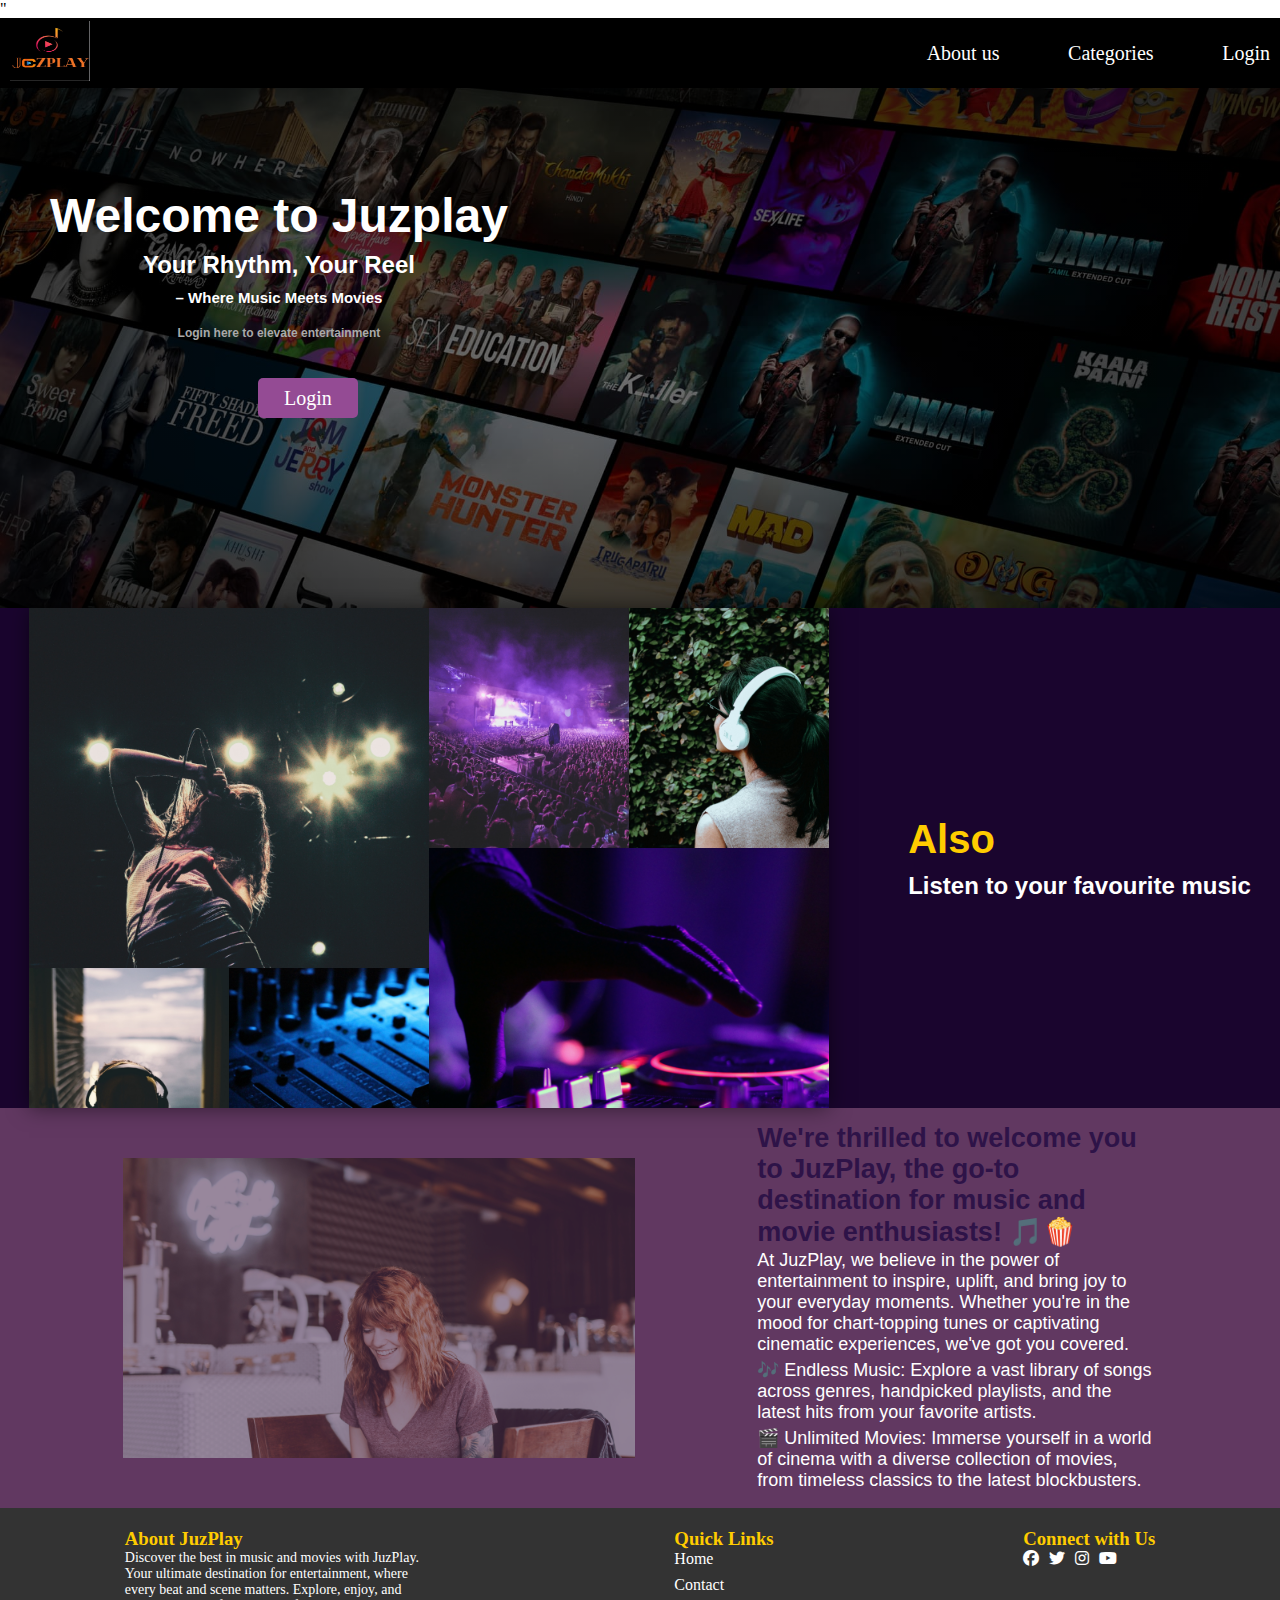
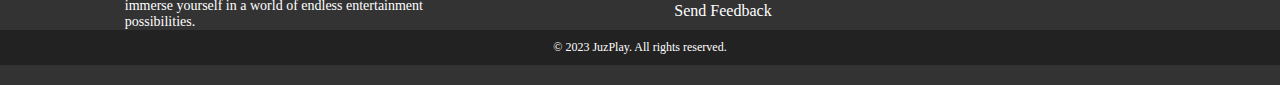
<file: index.html>
<!DOCTYPE html>
<html lang="en">
<head>
    <meta charset="UTF-8">
    <meta name="viewport" content="width=device-width, initial-scale=1.0">
    <title>Document</title>
    <link rel="stylesheet" href="./CSS/p.css">
    <link rel="stylesheet" href="https://cdnjs.cloudflare.com/ajax/libs/font-awesome/6.4.2/css/all.min.css"  />"
</head>
<body>
    <div class="navbar">
    <div class="logo1"><img src="./Images/juzplay.jpg" width="80px" height="60px"></div>
    <!-- <div class="nav1"><a href="#">Home</a>
        <div class="submenu">
        <div class="sub"><a href="#">All</a></div>
        <div class="sub"><a href="../HTML/movies.html"> Movies</a></div>
        <div sub="sub"><a href="../HTML/index.html"> Music</a></div>
     </div> -->
    <!-- </div> -->
    <div class="nav1"><a href="#about">About us</a></div>
    <div class="nav2"><a href="#">Categories</a>
        <div class="submenu">
            <div class="sub"><a href="./HTML/categories.html">All</a></div>
            <div class="sub"><a href="./HTML/movie1.html">Movies</a></div>
            <div sub="sub"><a href="./HTML/music.html">Music</a></div>
         </div>
    </div>
    <div class="nav" style="margin-right: 10px;"> <a href="/HTML/login1.html">Login</a></div>
    </div>
    <div class="bg-img">
    <div class="main-container">
        <div class="main-titles">
            <h1 class="title1">Welcome to Juzplay </h1>
            <h2 class="title2">Your Rhythm, Your Reel </h2>
            <h3 class="title3"> – Where Music Meets Movies</h3>
            <h5 class="loginp">
             Login here to elevate entertainment
            </h5>
        </div>
        <button class="login2">
            <a href="./HTML/login1.html">Login</a>
        </button>
    </div>
    </div>
    <div class=content2>
        <div class="bg-img2">
        </div>
    <div class="music">
        <h1 class="c1">Also</h1>
        <h2 class="music-c2">Listen to your favourite music</h2>

        
        </div>
     </div>   
    </div>
    <div class="about-us" id="about">
        <div class="bg-img3"></div>
        <div class="about-content">
            <h2 class="about-c1">We're thrilled to welcome you to JuzPlay, the go-to destination for music and movie enthusiasts! 🎵🍿</h2>

              <p class="c2">  At JuzPlay, we believe in the power of entertainment to inspire, uplift, and bring joy to your everyday moments.
                 Whether you're in the mood for chart-topping tunes or captivating cinematic experiences, we've got you covered.<p>
                <p class="c2">🎶 Endless Music: Explore a vast library of songs across genres, handpicked playlists, and the latest hits from your favorite artists.</p>
                <p class="c2">🎬 Unlimited Movies: Immerse yourself in a world of cinema with a diverse collection of movies, from timeless classics to the latest blockbusters.</p>
            
        </div>
    </div>
    <!-- <div class="footer">
         <div class="foot-i"> -->
            <!-- <i class="fa-solid fa-phone" style="color: #ffffff;"></i> -->
        <!-- </div> -->
        <!-- <img src="juzplay.jpg" width="100px" height="40%" style="margin-right: 70px;">
        <p>If you want to listen to your favourite music or
            want to chill<br> with some good movies,websiries you are at the right platform...enjoy</p>
        

        <div class="foot-c">
        <a href="#">TEAM</a>
        <a href="#">CONTACT</a>
        <a href="#">TERMS AND CONDITIONS</a>
        </div>
        

    </div> --> 
    <footer class="site-footer">
        <div class="footer-content">
            <div class="footer-section">
                <h3>About JuzPlay</h3>
                <p>Discover the best in music and movies with JuzPlay. Your ultimate destination for entertainment, where every beat and scene matters. Explore, enjoy, and immerse yourself in a world of endless entertainment possibilities.</p>
            </div>
            <div class="footer-section">
                <h3>Quick Links</h3>
                <ul>
                    <li><a href="./index.html">Home</a></li>
                    <li><a href="">Contact</a></li>
                    <li><a href="./HTML/feedback.html">Send Feedback</a></li>
                </ul>
            </div>
            <div class="footer-section">
                <h3>Connect with Us</h3>
                <ul class="social-icons">
                    <li><a href="https://www.facebook.com/" target="_blank"><i class="fab fa-facebook"></i></a></li>
                    <li><a href="https://www.twitter.com/" target="_blank"><i class="fab fa-twitter"></i></a></li>
                    <li><a href="https://www.instagram.com/" target="_blank"><i class="fab fa-instagram"></i></a></li>
                    <li><a href="https://www.youtube.com/" target="_blank"><i class="fab fa-youtube"></i></a></li>
                </ul>
            </div>
        </div>
        <div class="footer-bottom">
            <p>&copy; 2023 JuzPlay. All rights reserved. </p>
        </div>
    </footer>
    
    <script>
           
    </script>
</body>
</html>
</file>
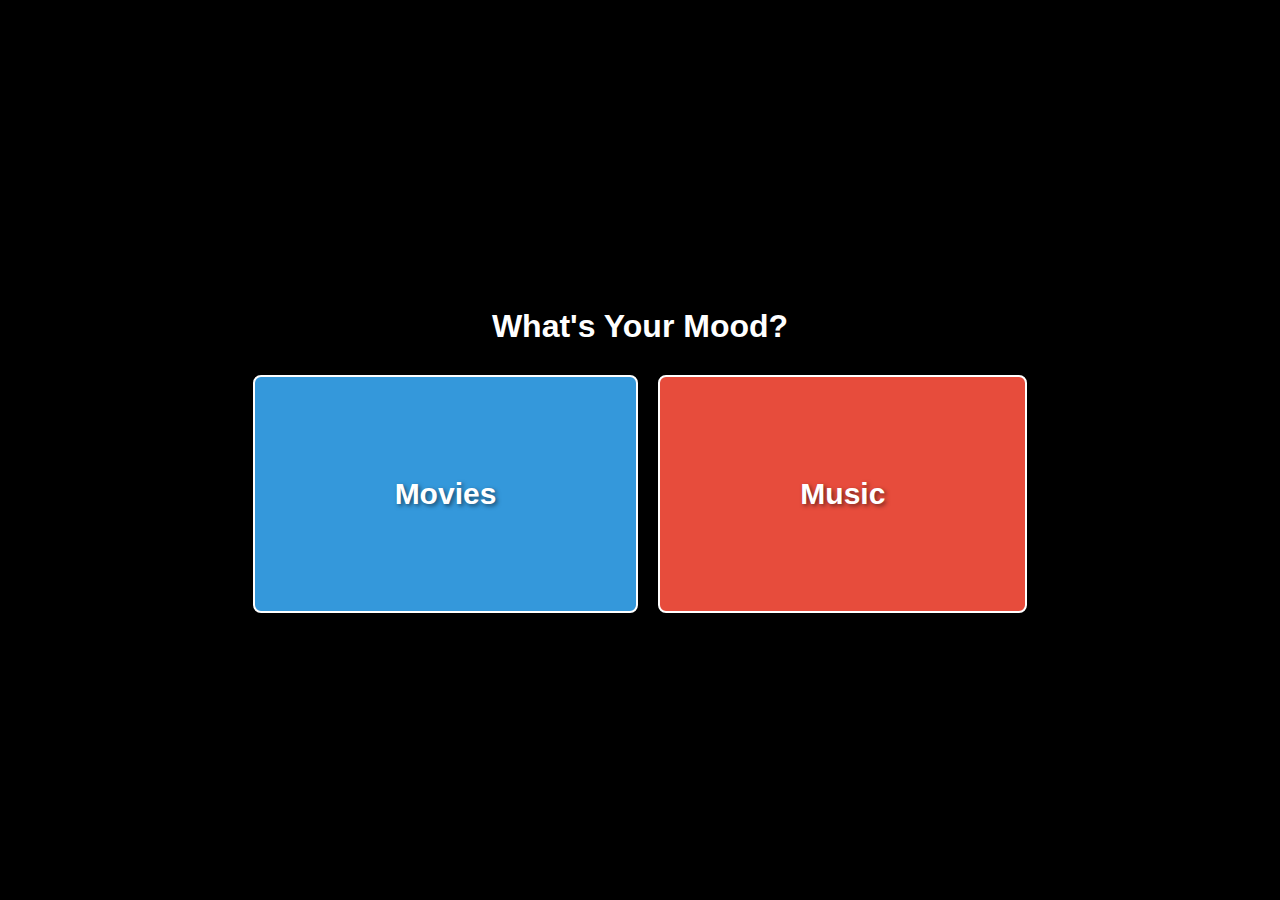
<file: HTML/categories.html>
<!DOCTYPE html>
<html lang="en">
<head>
  <meta charset="UTF-8">
  <title>Movie & Music Selection</title>
  <link rel="stylesheet" href="../CSS/categories.css">
</head>
<body>
  <div class="container">
    <h1>What's Your Mood?</h1>
    <div class="buttons">
      <a href="../HTML/movie1.html" class="button movies">Movies</a>
      <a href="../HTML/music.html" class="button music">Music</a>
    </div>
  </div>

</body>
</html>
</file>
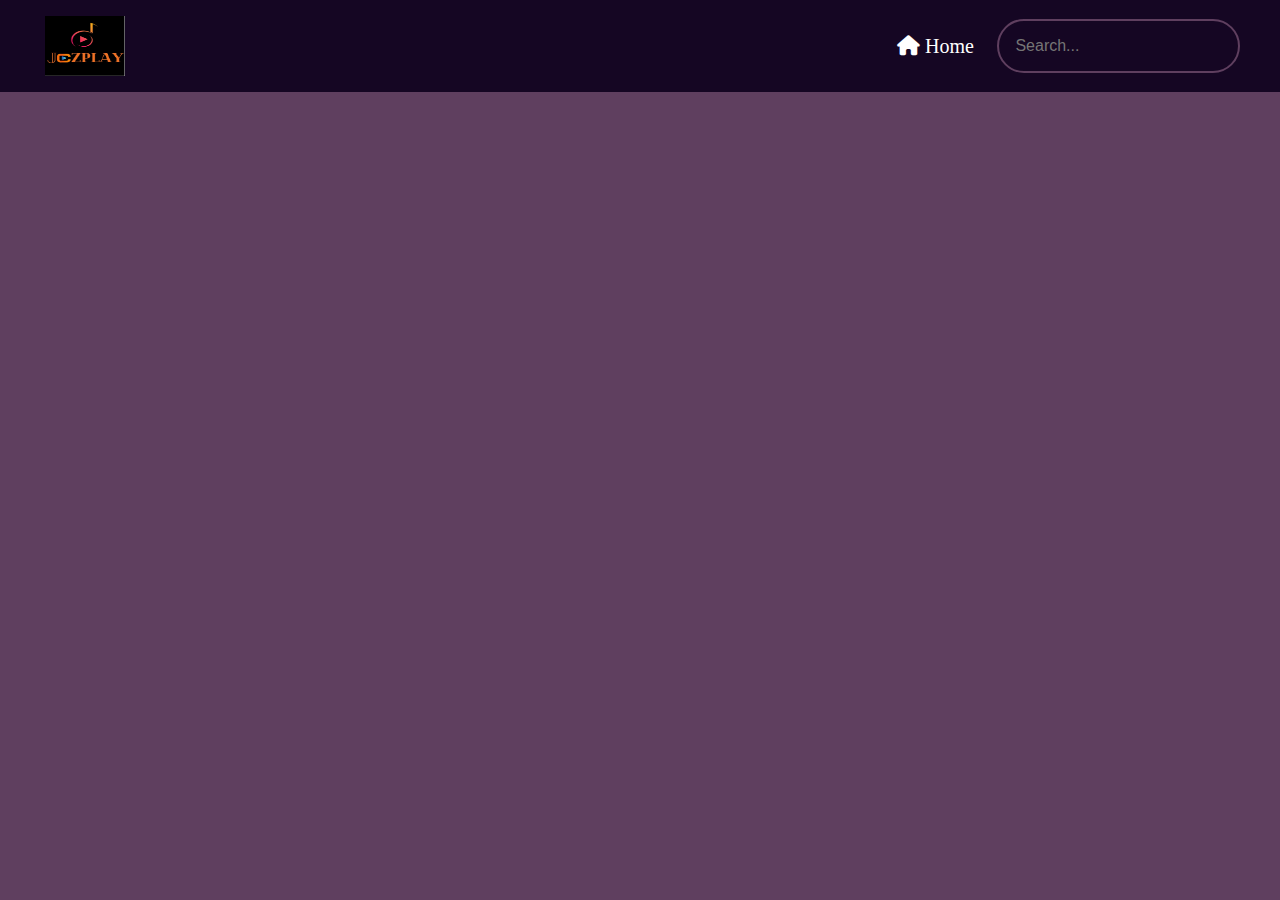
<file: HTML/movie1.html>
<!DOCTYPE html>
<html lang="en">
<head>
    <meta charset="UTF-8">
    <meta name="viewport" content="width=device-width, initial-scale=1.0">
    <title>Movie Site</title>
    <link rel="stylesheet" href="../CSS/movie1.css">
    <link rel="stylesheet" href="https://cdnjs.cloudflare.com/ajax/libs/font-awesome/6.0.0/css/all.min.css">

</head>
<body>
    <header>
        <img src="../Images/juzplay.jpg">
        <a href="../index.html" class="nav-link">
            <i class="fas fa-home"></i> Home
        </a>
        <form id="form">
            <input type="text" id="search" class="search" placeholder="Search...">
        </form>
    </header>
    <main id="main">

    </main>
    <script src="../JS/movie1.js"></script>
</body>
</html>
</file>
<file: CSS/p.css>
* {
        padding: 0;
        margin: 0;
        box-sizing: border-box; /* Include padding and border in the element's total width and height */
    }
    body, h1, h2, h3, p, ul {
        margin: 0;
        padding: 0;
    }
    
    /* ... (other styles) */
    
    /* overflow-y: hidden; */

@media only screen and (max-width: 600px) {
    /* Styles for screens with a maximum width of 600px */
    .navbar {
        flex-direction: column; /* Adjust the navbar layout for smaller screens */
        /* Add more styles as needed */
    }
}

.navbar{
    height: 70px;
    width: 100%;
    display: flex;
    justify-content: space-between;
    align-items: center;
    background-color:black;
    color: white;
    font-size: 20px;
}
.logo1{
    margin-top: 0px;
    margin-left: 10px;
}
a{
    text-decoration: none;
    color: white;
    position: relative;
}
.nav1{
    margin-left: 60%;
    position: relative;

}
.nav2{
    position: relative;
}
.nav{
    position: relative;
}
.submenu{
    background-color: whitesmoke;
    display: none;
    position: absolute;
    left: 0px;
    top:100%;
    color: #222;
}
.sub{
    padding: 0px;
}
.nav:hover{
    background-color: gray;
}
.nav1:hover .submenu{
    display: block;
    background-color: gray;
}
.nav2:hover .submenu{
    display: block;
    background-color: gray;
}
.bg-img{
    background-image: radial-gradient(rgba(0,0,0,0.4), rgba(0,0,0,0.8)) ,url(../Images/home_bg.jpg);
    background-size: cover;
    background-position:center ;
    background-repeat: no-repeat;
    margin-top: 0%;
    height: 520px;
}
.main-container{
    width: 100%;
    height: 800px;
    display: flex;
    position: relative;
    margin-left: 50px;
    margin-top: 0px;
    color: white;
    font-family: 'Trebuchet MS', 'Lucida Sans Unicode', 'Lucida Grande', 'Lucida Sans', Arial, sans-serif
}
.title1{
    margin-top: 100px;
    font-size:3em;
}
.title2{
    margin-top:8px;
    margin-bottom: 10px;
    display: flex;
    align-items: center;
    justify-content: center;
}

.title3{
    font-size: 15px;
    display: flex;
    align-items: center;
    justify-content: center;
}
.loginp{
    font-family: Arial, Helvetica, sans-serif;
    font-size:12px ;
    margin-top:20px;
    margin-bottom: 10px;
    display: flex;
    align-items: center;
    justify-content: center;
    color:darkgray;
}
.login2{
    background-color: rgb(148, 75, 148);
    color:white;
    width: 100px;
    height: 40px;
    padding-top: 8px;
    padding-bottom:8px ;
    padding-left: 20px;
    padding-right: 20px;
    border-radius: 5px;
    margin-top: 290px;
    margin-left: -250px;
    font-family: 'Times New Roman', Times, serif;
    font-size: 20px;
    cursor: pointer;
    border: none;
}
.content2{
    display: flex;
    height: 500px;
    background-color: rgb(26, 5, 46);
    justify-content: space-evenly;
    align-items: center;
}
.bg-img2{
    background-image:url('../Images/collage.jpg');
    background-size: cover;
    background-repeat: no-repeat;
    height: 500px;
    width: 800px;
    margin-left: 0px;
    
    box-shadow: 0 0 20px rgba(0.5, 0, 0, 0.5);
}
.music{
    margin-top: 0px;
    margin-left: 50px;
    display: flex;
    color: white;
    flex-direction: column;
    font-family: 'Trebuchet MS', 'Lucida Sans Unicode', 'Lucida Grande', 'Lucida Sans', Arial, sans-serif

}
.c1{
    margin-bottom: 10px;
    font-size: 2.5em;
    color: hsl(48, 100%, 50%);
}
.about-us{
    height: 400px;
    width: 100%;
    background-color: rgb(97, 56, 97) ;
    display: flex;
    flex-direction: row;
    justify-content: space-evenly;
    align-items: center;
}
.bg-img3{
    background: url("../Images/aboutusimg.jpg");
    background-repeat: no-repeat;
    height: 300px;
    width: 40%;
    opacity: 0.5;
    display: flex;
    justify-content: space-evenly;
    background-size: cover;

}

.about-content{
    width: 400px;
    display: flex;
    flex-direction: column;
    justify-content: space-evenly;
    align-items: center;
    color: white;
    font-size: large;
    
}
.about-c1{
    font-family: 'Trebuchet MS', 'Lucida Sans Unicode', 'Lucida Grande', 'Lucida Sans', Arial, sans-serif;
    color: rgb(46, 19, 72);
}
.c2{
    font-family: 'Trebuchet MS', 'Lucida Sans Unicode', 'Lucida Grande', 'Lucida Sans', Arial, sans-serif;
    margin-top: 2px;
    margin-bottom: 2px;
    

}

/* Reset some default styles for better consistency */
body, h1, h2, h3, p, ul {
    margin: 0;
    padding: 0;
}

/* Style the footer */
.site-footer {
    background-color: #333;
    color: #fff;
    padding: 20px 0;
}

.footer-content {
    display: flex;
    justify-content: space-around;
    flex-wrap: wrap;
}

.footer-section {
    max-width: 300px;
}

.footer-section h3 {
    color: #ffcc00;
}

.footer-section p {
    font-size: 14px;
}

ul {
    list-style-type: none;
    padding: 0;
}

ul li {
    margin-bottom: 8px;
}

ul li a {
    color: #fff;
    text-decoration: none;
}

ul li a:hover {
    text-decoration: underline;
}

.social-icons {
    display: flex;
}

.social-icons li {
    margin-right: 10px;
}

/* Style the bottom part of the footer */
.footer-bottom {
    background-color: #222;
    padding: 10px 0;
    text-align: center;
    color: #fff;
    font-size: 12px;
}

.footer-bottom p {
    margin: 0;
}

.footer-bottom a {
    color: #ffcc00;
    text-decoration: none;
}

.footer-bottom a:hover {
    text-decoration: underline;
}
</file>
<file: CSS/categories.css>
body {
    font-family: Arial, sans-serif;
    margin: 0;
    padding: 0;
    display: flex;
    justify-content: center;
    align-items: center;
    height: 100vh;
    background-color: #000;
    color: #fff;
  }
  
  .container {
    text-align: center;
  }
  
  h1 {
    margin-bottom: 30px;
  }
  
  .buttons {
    display: flex;
    justify-content: center;
  }
  
  .button {
    display: inline-block;
    padding: 100px 140px;
    margin: 0 10px;
    text-decoration: none;
    color: #fff;
    border-radius: 8px;
    transition: opacity 0.3s ease;
    font-size: 30px;
    border: 2px solid #fff;
    text-shadow: 2px 2px 4px rgba(0, 0, 0, 0.5); 
    font-family: 'Roboto', sans-serif; 
    font-weight: bold;
  }
  
  .movies {
    background-color: #3498db;
  }
  
  .music {
    background-color: #e74c3c;
  }
  
  .button:hover {
    opacity: 0.8;
  }
  
  .movies {
    background-color: #3498db;
    background-image: url('https://w0.peakpx.com/wallpaper/361/823/HD-wallpaper-avengers-endgame-iron-man-robert-downey-jr-captain-america-chris-evans-bruce-banner-hulk-mark-ruffalo-chris-hemsworth-thor-black-widow-scarlett-johansson-captain-marvel-brie-larson-war.jpg'); /* Replace 'movies-background.jpg' with your image */
    background-size: cover;
  }
  
  .music {
    background-color: #e74c3c;
    background-image: url('https://png.pngtree.com/thumb_back/fh260/background/20230630/pngtree-wireless-headphones-in-3d-surround-on-a-vibrant-purple-background-image_3691476.jpg'); /* Replace 'music-background.jpg' with your image */
    background-size: cover;
  }
</file>
<file: CSS/movie1.css>
:root{
    --primary-color: rgb(21, 6, 35);
    --secondary-color:rgb(95, 63, 95);
}
*{
    margin:0;
    box-sizing: border-box;
}
body{
    background-color: var(--secondary-color) ;
    font-family: sans-serif;
    margin:0;
}
header{
    padding:1rem;
    display: flex;
    justify-content: space-evenly;
    align-items: center;
    background-color: rgb(21, 6, 35);
    font-family: 'Times New Roman', Times, serif;
}
header img{
    height: 60px;
    margin-left: 5px;
    width: 80px;
}
header a{
    text-decoration: none;
    font-size: 20px;
    color: white;
    margin-left: 60%;

}
.search{
    background-color: transparent;
     border: 2px solid var(--secondary-color);
     border-radius: 50px;
     font-size: 1rem;
     padding: 1rem;
     color: white;

}
.search ::placeholder{
    color: white;
}
.search:focus{
    outline: none;
}
main{
    display:flex;
    flex-wrap:wrap ;
    justify-content: space-around;
    max-width: 1200px;
    margin:0 auto;

}
.movie{
    width: calc(25% - 1.2rem);
    margin: 0.6rem;
    background-color: var(--primary-color);
    box-shadow: 0 4px 5px rgba(0,0,0,0.2);
    position: relative;
    overflow: hidden;
    border-radius:3px ;
    color: #eee;
    transition: transform 0.3s ease,box-shadow 0.3s ease;
}
.movie img{
    width: 100%;
}
.movie-info{
    color: #eee;
    display: flex;
    align-items: center;
    justify-content: space-between;
    padding: 0.5rem 1em 1em  ;
    letter-spacing: 1px;
}
.movie-info span{
    background-color: var(--secondary-color);
    padding: 0.25rem 0.5 rem;
    border-radius: 3px;
    font-weight: bold;
}
.movie-info span.green{
    color: lightgreen;
}
.movie-info span.orange{
    color: orange;
}
.movie-info span.red{
    color: red;
}
.overview{
    background-color: whitesmoke;
    color: var(--primary-color);
    padding: 2rem;
    position: absolute;
    left: 0;
    bottom: 0;
    right: 0;
    max-height: 100%;
    transform: translateY(101%);
    transition: transform 0.3s ease;
}
.movie:hover .overview{
    transform: translateY(0%) ;
}
</file>
